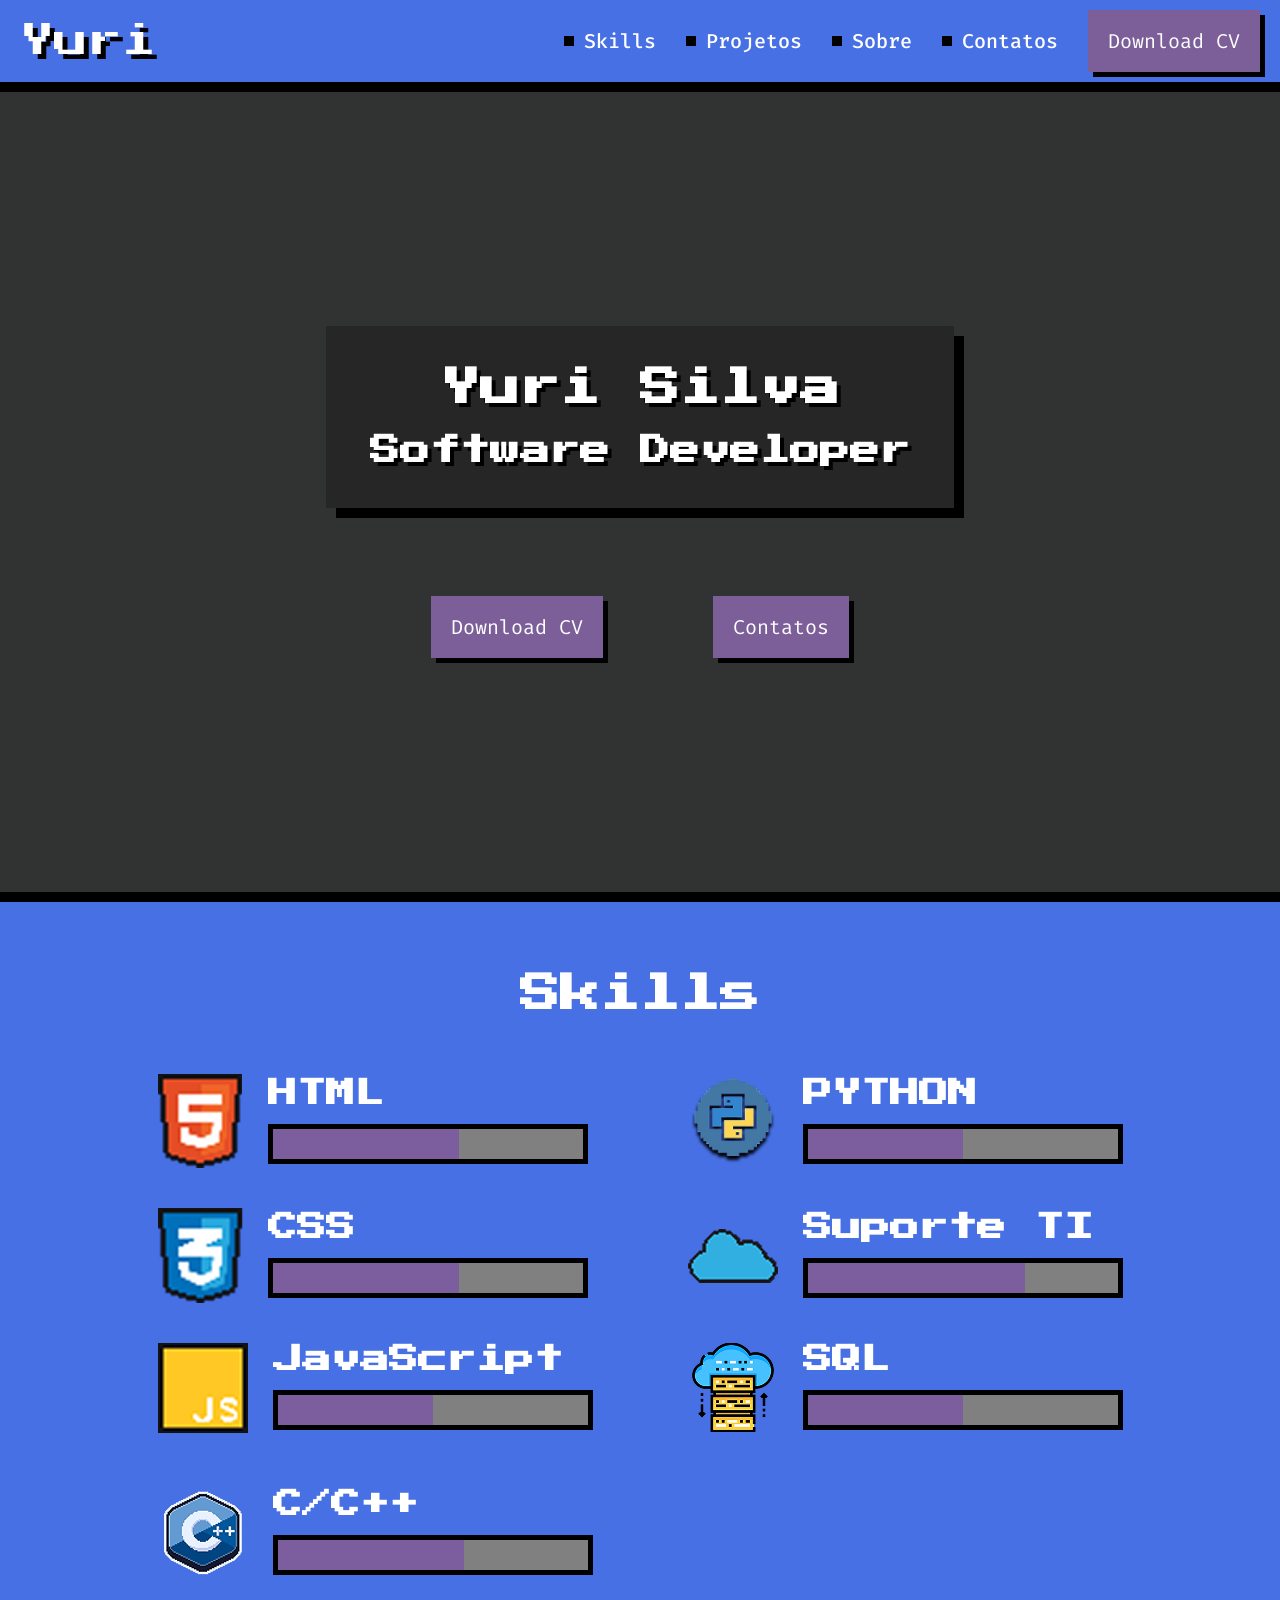
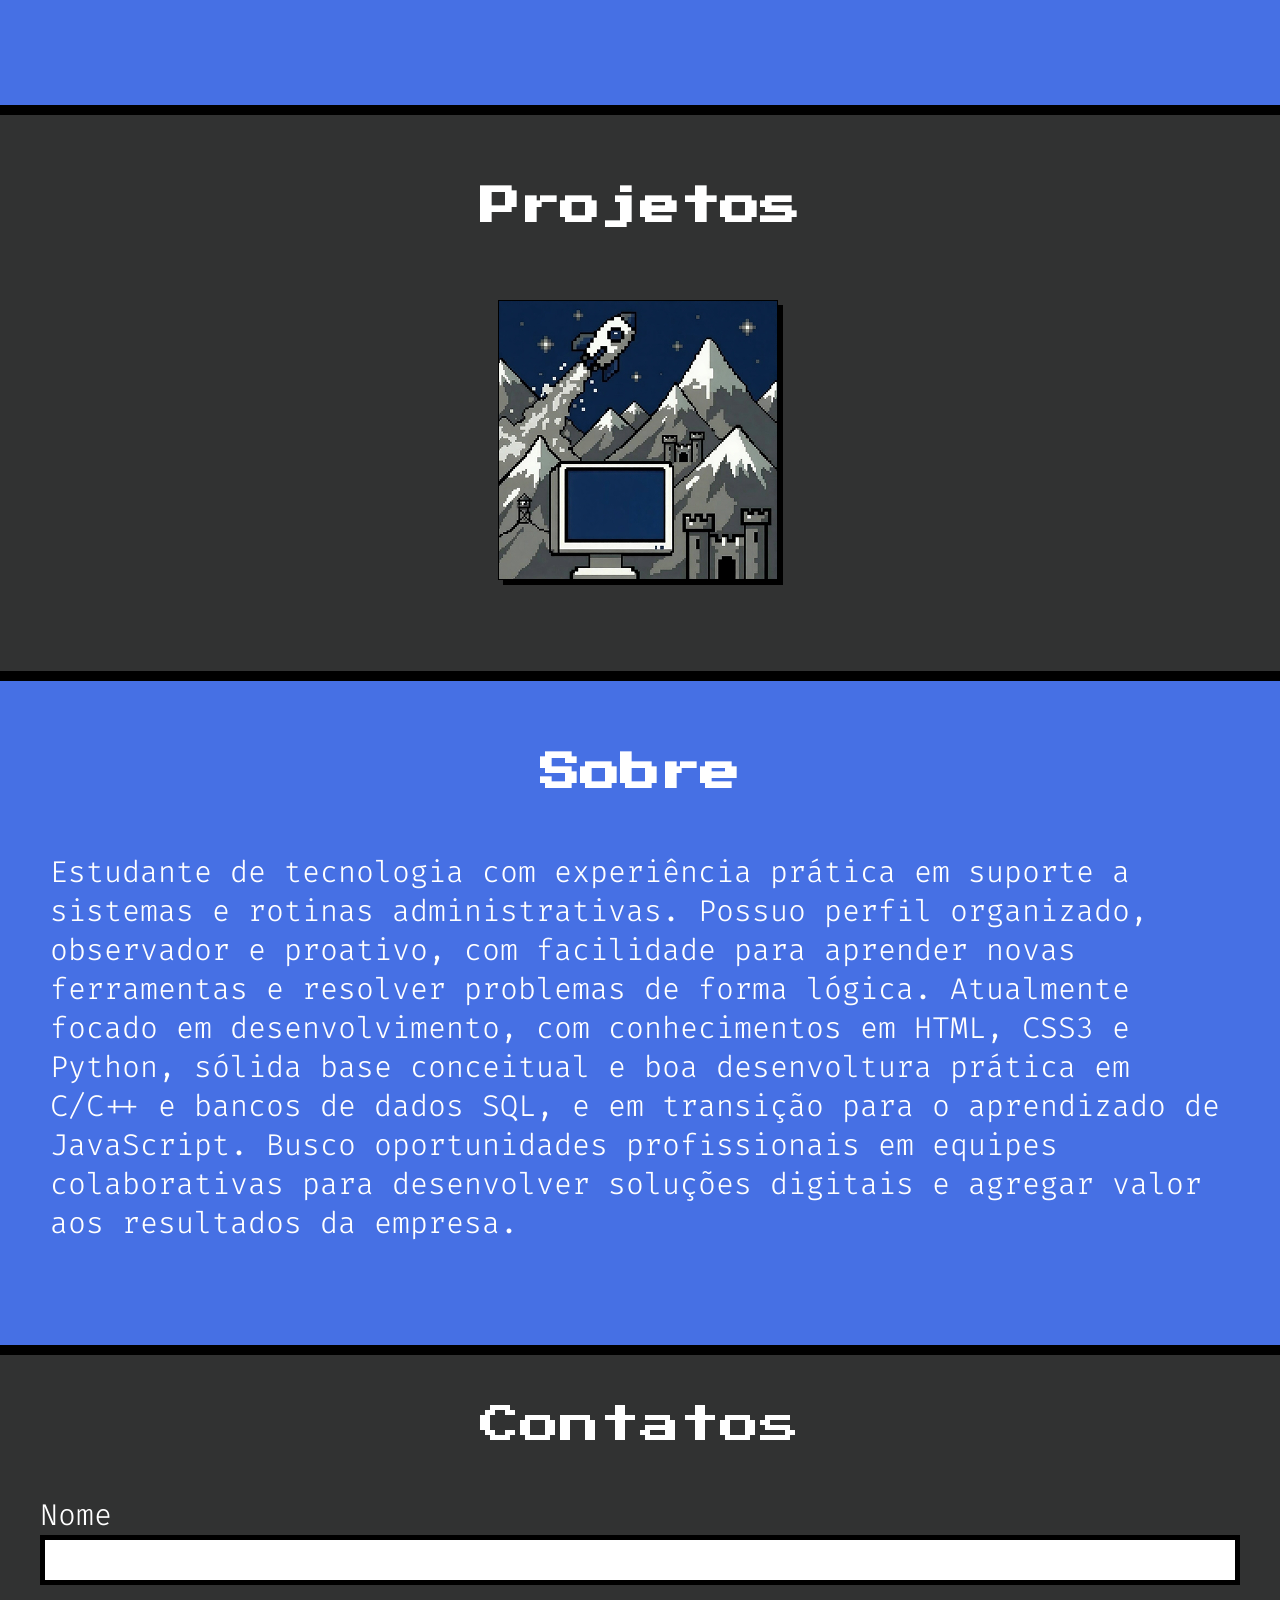
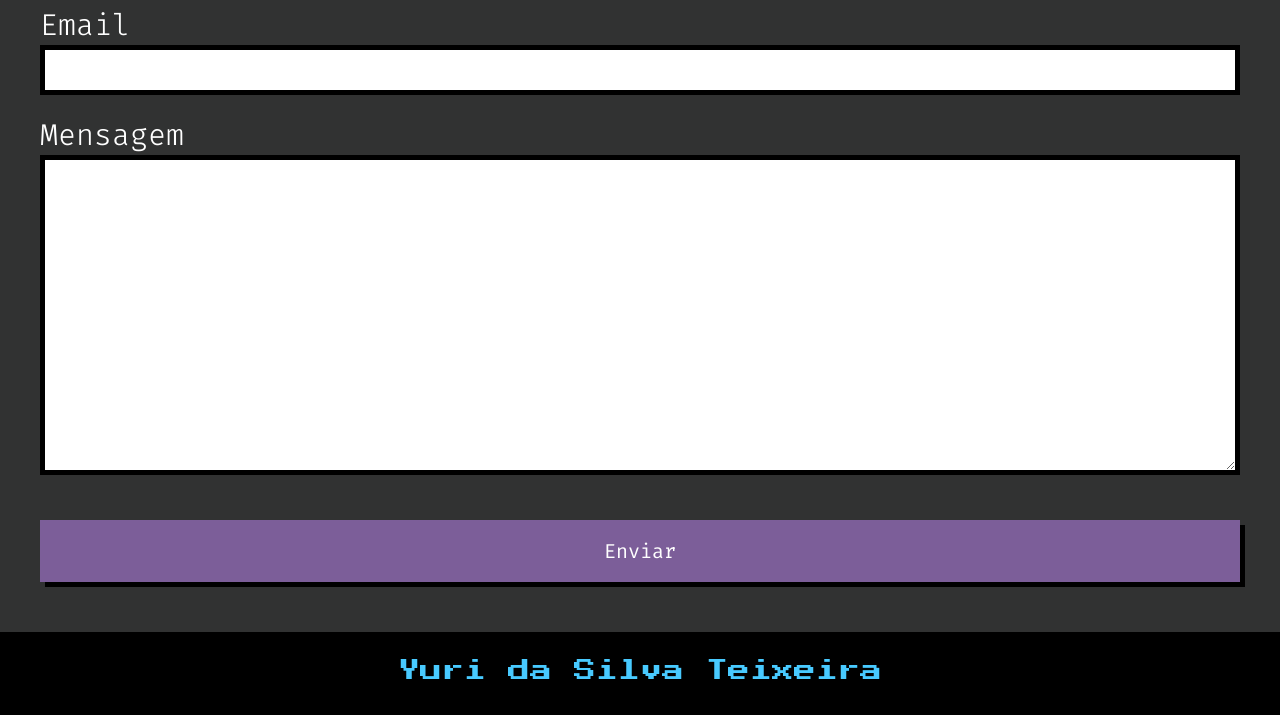
<file: index.html>
<!DOCTYPE html>
<ht lang="pt-BR">
    <head>
        <meta charset="utf-8">
        <title>Yuri Silva Teixeira</title>

        <link rel="preconnect" href="https://fonts.googleapis.com">
        <link rel="preconnect" href="https://fonts.gstatic.com" crossorigin>
        <link href="https://fonts.googleapis.com/css2?family=Fira+Code:wght@500&family=Press+Start+2P&display=swap" rel="stylesheet">
        
        <link rel="stylesheet" href="css/reset.css">
        <link rel="stylesheet" href="css/components/main-title.css">
        <link rel="stylesheet" href="css/components/main-subtitle.css">
        <link rel="stylesheet" href="css/components/main-box.css">
        <link rel="stylesheet" href="css/components/main-button.css">
        <link rel="stylesheet" href="css/components/main-action.css">
        <link rel="stylesheet" href="css/components/main-header.css">
        <link rel="stylesheet" href="css/components/Logo.css">
        <link rel="stylesheet" href="css/components/main-banner.css">
        <link rel="stylesheet" href="css/components/main-section.css">
        <link rel="stylesheet" href="css/components/main-skill.css">
        <link rel="stylesheet" href="css/components/progress-bar.css">
        <link rel="stylesheet" href="css/components/wrapper-skill.css">
        <link rel="stylesheet" href="css/components/card-project.css">
        <link rel="stylesheet" href="css/components/wrapper-card.css">
        <link rel="stylesheet" href="css/components/main-description.css">
        <link rel="stylesheet" href="css/components/main-footer.css">
        <link rel="stylesheet" href="css/components/main-label.css">
        <link rel="stylesheet" href="css/components/main-input.css">
        <link rel="stylesheet" href="css/components/main-form.css">
        
    </head>
    <body>
      <header class="main-header">
            <span class="logo-texto">Yuri</span>
          
            <nav>
                <a class="main-action" href=""lang="en" >Skills</a>
                <a class="main-action" href="">Projetos</a>
                <a class="main-action" href="">Sobre</a>
                <a class="main-action" href="">Contatos</a>
                <a class="main-button" href="" lang="en" >Download CV</a>
            
            </nav>
        </header>

        <section class="main-banner">
            <div class="wrapper">
                <div class="main-box">
                    <h1 class="main-title">Yuri Silva</h1>
                    <h2 class="main-subtitle">Software Developer</h2>
                </div>

                <div class="navigation">
                    <a class="main-button" href="" lang="en" >Download CV</a>
                    <a class="main-button" href="" >Contatos</a>
                </div>
            </div> 
        </section>

        <section class="main-section">
            <h1 class="main-title -second">Skills</h1>
        
            <div class="wrapper-skill">
                <article class="main-skill "> 
                    <img class="icon" src="img/ico_html5.png" alt="Logo HTML5 em pixel art">
                    <div class="right">
                        <h3 class="title">HTML</h3>
                        <progress class="progress-bar" max="100" value="60">
                        60%
                        </progress>
                    </div>
                </article>
                <article class="main-skill"> 
                    <img class="icon" src="img/ico_python.png" alt="Logo PYTHON em pixel art">
                    <div class="right">
                        <h3 class="title">PYTHON</h3>
                        <progress class="progress-bar" max="100" value="50">
                        50%
                        </progress>
                    </div>
                </article>
                <article class="main-skill "> 
                    <img class="icon" src="img/ico_css3.png" alt="Logo CSS3 em pixel art">
                    <div class="right">
                        <h3 class="title">CSS</h3>
                        <progress class="progress-bar" max="100" value="60">
                        60%
                        </progress>
                    </div>
                </article>
                <article class="main-skill"> 
                    <img class="icon" src="img/ico_support.png" alt="Logo SUPORTE TI em pixel art">
                    <div class="right">
                        <h3 class="title">Suporte TI</h3>
                        <progress class="progress-bar" max="100" value="70">
                        70%
                        </progress>
                    </div>
                </article>
                <article class="main-skill "> 
                    <img class="icon" src="img/ico_js.png" alt="Logo JavaScript em pixel art">
                    <div class="right">
                        <h3 class="title">JavaScript</h3>
                        <progress class="progress-bar" max="100" value="50">
                        50%
                        </progress>
                    </div>
                </article>
                <article class="main-skill"> 
                    <img class="icon" src="img/ico_sql.png" alt="Logo SQL em pixel art">
                    <div class="right">
                        <h3 class="title">SQL</h3>
                        <progress class="progress-bar" max="100" value="50">
                        50%
                        </progress>
                    </div>
                </article>
                <article class="main-skill "> 
                    <img class="icon" src="img/ico_c+.png" alt="Logo C/C++ em pixel art">
                    <div class="right">
                        <h3 class="title">C/C++</h3>
                        <progress class="progress-bar" max="100" value="60">
                        60%
                        </progress>
                    </div>
                </article>
            </div>
        </section> 

        <section class="main-section -bgBlack -bdFirst">
                <h2 class="main-title -second">Projetos</h2>
                <div class="wrapper-card">
                    <a href="https://yurisilvaaa.github.io/Portifolio/" target="_blank">
                    <figure class="card-project">
                        <img class="Logo" src="img/lista-projetos.png" alt="Logo do Projeto">
                    </figure>
                </a>
            </div>
        </section>

            <section class="main-section -bdBlack">
                <h2 class="main-title -second">Sobre</h2>

                <p class="main-description">
                     Estudante de tecnologia com experiência prática em suporte a sistemas e rotinas administrativas. Possuo perfil organizado, observador e proativo, com facilidade para aprender novas ferramentas e resolver problemas de forma lógica. Atualmente focado em desenvolvimento, com conhecimentos em HTML, CSS3 e Python, sólida base conceitual e boa desenvoltura prática em C/C++ e bancos de dados SQL, e em transição para o aprendizado de JavaScript. Busco oportunidades profissionais em equipes colaborativas para desenvolver soluções digitais e agregar valor aos resultados da empresa.
                </p>
        </section>

        <form class="main-form">
            <legend class="main-title -second">Contatos</legend>

            <label class="main-label" for="name">Nome</label>
            <input class="main-input" id="name" type="text">

            <label class="main-label" for="email">Email</label>
            <input class="main-input" id="email" type="email">

            <label class="main-label" for="message">Mensagem</label>
            <textarea class="main-input -textarea" id="message"></textarea>

            <button class="main-button -full" type="submit">Enviar</button>
        </form>

        <footer class="main-footer">
            <span class="footer-name">Yuri da Silva Teixeira</span>
        </footer>
    </body>
</html>
</file>
<file: css/components/main-title.css>
.main-title {
    font-family: 'Press Start 2P', sans-serif;
    font-size: 40px;
    color: #fff;
    text-shadow: 4px 4px 0 black;
}

.main-title.-second {
    color: white;
    text-shadow: none;
    text-align: center;
}
</file>
<file: css/components/main-subtitle.css>
.main-subtitle {
    font-size: 30px;
    font-family: 'Press Start 2P', sans-serif;
    text-shadow: 4px 4px 0 black;
    color: white;
}
</file>
<file: css/components/main-box.css>
.main-box{
    display: flex;
    flex-direction: column;
    align-items: center;
    justify-content: center;
    background-color: #262626;
    box-shadow: 10px 10px 0 black;
    text-align: center;
    padding: 42px 44px;
}

.main-box .main-title {
    margin-bottom: 28px;
}
</file>
<file: css/components/main-button.css>
.main-button {
    display: inline-block;
    background-color: #7C5E99;
    box-shadow: 5px 5px 0 black;
    padding: 18px 20px;
    margin: 0;
    transition: transform 100ms linear;
    font-size: 20px;
    color: white;
    text-decoration: none;
    cursor: pointer;
}

.main-button:hover {
    transform: scale(1.08);
}

.main-button.-full{
    width: 100%;
}

.main-button.-full:hover{
    transform: scale(1.01);
}
</file>
<file: css/components/main-action.css>
.main-action {
    display: inline-flex;
    align-items: center;
    color: white;
    font-size: 20px;
    font-family: "Fira Code";
    font-weight: 500;
    text-decoration: none;
    margin-right: 30px;
}

.main-action::before {
    content: "";
    background-color: black;
    width: 10px;
    height: 10px;
    margin-right: 10px;
}
</file>
<file: css/components/main-header.css>
.main-header {
    display: flex;
    align-items: center;
    justify-content: space-between;
    background-color: #4670E4;
    border-bottom: 10px solid #000;
    padding: 10px 20px;
}

.main-header nav {
    display: flex;
    align-items: center;
    gap: 0;
}
</file>
<file: css/components/Logo.css>
.logo-texto {
    font-family: 'Press Start 2P', sans-serif;
    color: white;
    text-shadow: 5px 5px 0 black;
    font-size: 34px;
}
</file>
<file: css/components/main-banner.css>
.main-banner{
    background-color: #313232;
    height: 800px;
    border-bottom: 10px solid #000;
    background-size: 100px;
    background-repeat: no-repeat;
}

.main-banner .wrapper{
    display: flex;
    flex-direction: column;
    width: 100%;
    height: 100%;
    align-items: center;
    justify-content: center;

}

.main-banner .main-box{
    margin-bottom: 88px;
}

.main-banner .navigation{
    display: flex;
    justify-content: center;
    gap: 110px;
}
</file>
<file: css/components/main-section.css>
.main-section {
    background-color: #4670E4;
    padding-top: 72px;
    padding-bottom: 72px;
    border-bottom: 10px solid #000;

}

.main-section .main-title {
    margin-bottom: 60px;
}

.main-section.-bgBlack {
    background-color: #313232;
}

.main-section.-bdFirst{
  border-color: #000;
}

.main-section.-bdBlack{
  border-color: #000;
}
</file>
<file: css/components/main-skill.css>
.main-skill {
    display: flex;
    align-items: center;
    font-family: 'Press Start 2P', sans-serif;
    font-size:  25px;
    color: white;
}

.main-skill .icon {
    margin-right: 25px;
    width: 90px;
}

.main-skill .right {
    display: flex;
    flex-direction: column;
    justify-content: space-around;
}

.main-skill .title {
        margin-bottom: 16px;
}
</file>
<file: css/components/progress-bar.css>
.progress-bar {
    box-sizing: border-box;
    height: 40px;
    border: 5px solid black;
    background-color: white;
}

.progress-bar::-webkit-progress-value {
    background-color: #7C5E9E;   
}
.progress-bar::-moz-progress-bar {
    background-color: #7C5E9E;
}
</file>
<file: css/components/wrapper-skill.css>
.wrapper-skill{
    display: flex;
    flex-wrap: wrap;
    max-width: 965px;
    margin-left: auto;
    margin-right: auto;
}

.wrapper-skill .main-skill {
    width: 430px;
    margin-bottom: 40px;
}

.wrapper-skill .main-skill:nth-child(odd) {
    margin-right: 100px;
}


.wrapper-skill .progress-bar {
    width: 320px;
}
</file>
<file: css/components/card-project.css>
.card-project {
    display: flex;
    align-items: center;
    justify-content: center;
    width: 280px;
    height: 280px;
    
}
</file>
<file: css/components/wrapper-card.css>
.wrapper-card{
    display: flex;
    justify-content: center;
}
</file>
<file: css/components/main-description.css>
.main-description{
    color:white;
    font-size: 30px;
    font-weight: 300;
    line-height: 1.3;
    padding-left: 50px;
    padding-right: 50px;
    
}
</file>
<file: css/components/main-footer.css>
.main-footer {
    background-color: #000;
    padding: 28px 0;
    text-align: center;
    
}

.footer-name {
    font-family: 'Press Start 2P', sans-serif;
    color: #48caff;
    font-size: 22px;
    text-shadow: 4px 4px 0 #000;
    
    
}
</file>
<file: css/components/main-label.css>
form{
    background-color: #313232;
   
}


.main-label {
    color: white;
    font-size: 30px;
    font-weight: 300;
    line-height: 40px;

}
</file>
<file: css/components/main-input.css>
.main-input{
    box-sizing: border-box;
    border: 5px solid #000;
    font-size: 30px;
    height: 50px;
    width: 100%;
    padding-left: 10px; 
    padding-right: 10px;
}

.main-input.-textarea{
    height: 320px;
}
</file>
<file: css/components/main-form.css>
.main-form {
    padding: 50px 40px;
    
}

.main-form .main-title{
    margin-bottom: 50px;
}

.main-form .main-input{
    margin-bottom: 20px;
}

.main-form .main-input.-textarea{
    margin-bottom: 40px;
}
</file>
